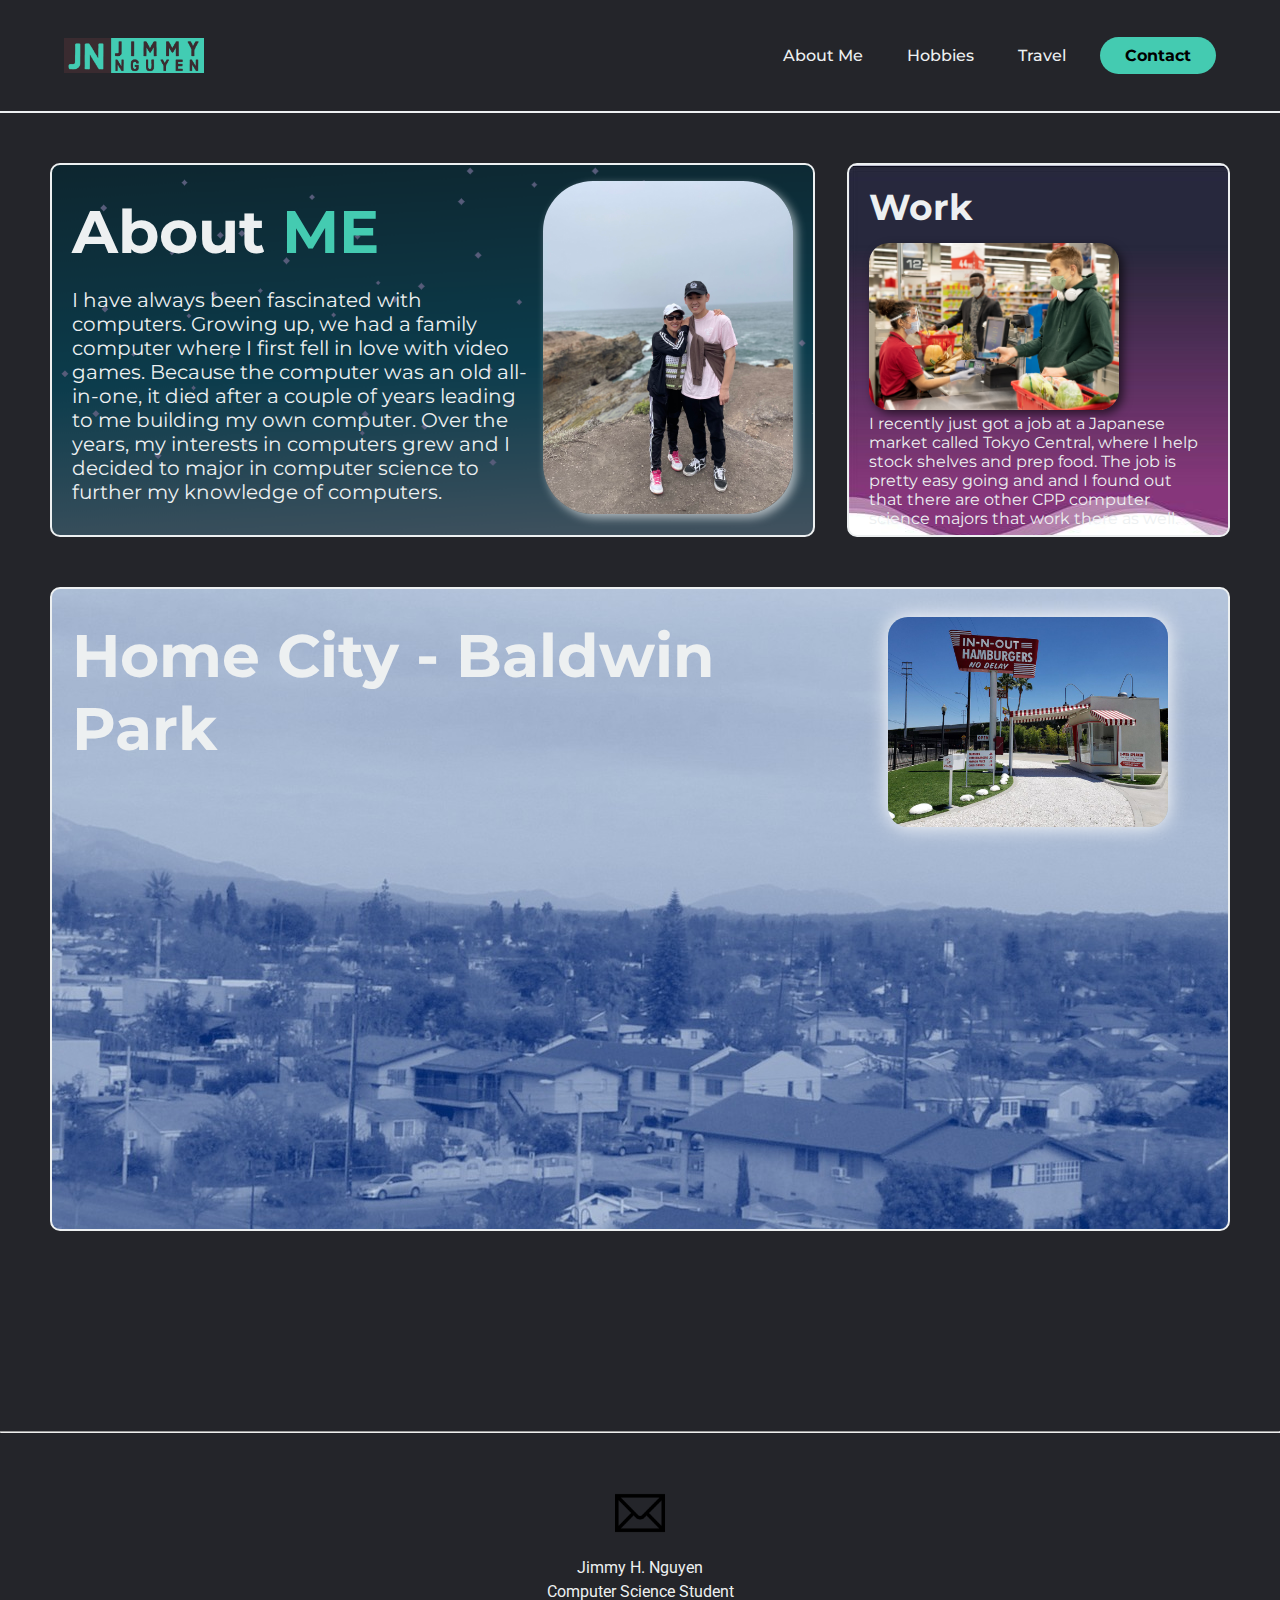
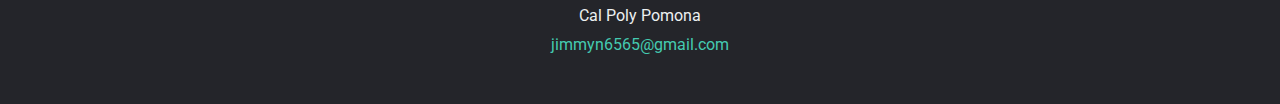
<file: index.html>
<!DOCTYPE html>
<html lang="en">
<head>
    <meta charset="UTF-8">
    <link rel="stylesheet" href="css/style.css">
    <!-- Requirement-1.A -->
    <title>Jimmy Nguyen</title>
</head>
<body>
    <!-- Requirement-1.B -->
    <header class="header">
        <img class="name-logo" src="images/name-logo.png" alt="Jimmy Nguyen">
        <!-- Requirement-1.D -->
        <nav>
            <!-- Requirement-1.K -->
            <ul class="navbar">
                <li class="nav-button"><a href="#about_me">About Me</a></li>
                <li class="nav-button"><a href="webpage/hobbies.html">Hobbies</a></li>
                <!-- Requirement-1.J -->
                <li class="nav-button"><a href="webpage/travel.html">Travel</a></li>
            </ul>
        </nav>
        <a href="#contact"><button>Contact</button></a>
    </header>

    <div class="about_me_grid">
            <div class="card about_me">
                <h2 class="about_me_title">About <span class="me">ME</span></h2>
                <img class="pfp" src="images/jimmy.jpg" alt="Jimmy Nguyen">
                <!-- Requirement-1.G -->
                <p class="about_me p">
                    I have always been fascinated with computers. Growing up, we had a family computer 
                    where I first fell in love with video games. Because the computer was an old all-in-one, it
                    died after a couple of years leading to me building my own computer. Over the years, my interests
                    in computers grew and I decided to major in computer science to further my knowledge of computers.
                </p>
            </div>
            <div class="card work">
                <h2 class="work-title">Work</h2>
                <div class="grid-row">
                    <div class="work pic">
                        <img id="work-pic" src="images/work.jpeg" alt="grocery store worker">
                    </div>
                    <div class="work p">
                        I recently just got a job at a Japanese market called Tokyo Central, where I help stock shelves and prep food.
                        The job is pretty easy going and and I found out that there are other CPP computer science majors that work there
                        as well.
                    </div>
                </div>
            </div>
    </div>

    <div class="city-box">
        <div class="city-title">
            <h3>Home City - Baldwin Park</h3>
        </div>
        <div class="city-img">
            <img id="inNout" src="images/in-n-out.jpeg" alt="In-N-Out">
        </div>
        <div class="city p">
            I grew up in Baldwin Park, which is about 15 minutes away from Pomona. Baldwin Park is a predominantly Hispanic community
            so growing up, I always felt a little out of place but it is a nice and fairly safe city. Because Baldwin Park is fairly small,
            there is not a lot of fun things to do but close by is West Covina, which has a decent sized mall and a pretty nice movie theater.
            While there is not much to talk about Baldwin Park, one thing we are proud of is that, BP is where the very first In-N-Out opened up.
        </div>
    </div>

    <div id="contact">
        <hr>
        <div class="icon">
            <img id="email-icon" src="images/email-icon.png" alt="email icon">
        </div>
        <!-- Requirement-1.C -->
        <footer>
            <p class="bottom">Jimmy H. Nguyen</p>
            <p>Computer Science Student</p>
            <p>Cal Poly Pomona</p>

            <p id="email"><a class="email-link" href="mailto:jimmyn6562@gmail.com">jimmyn6565@gmail.com</a></p>
        </footer>
    </div>

</body>
</html>
</file>
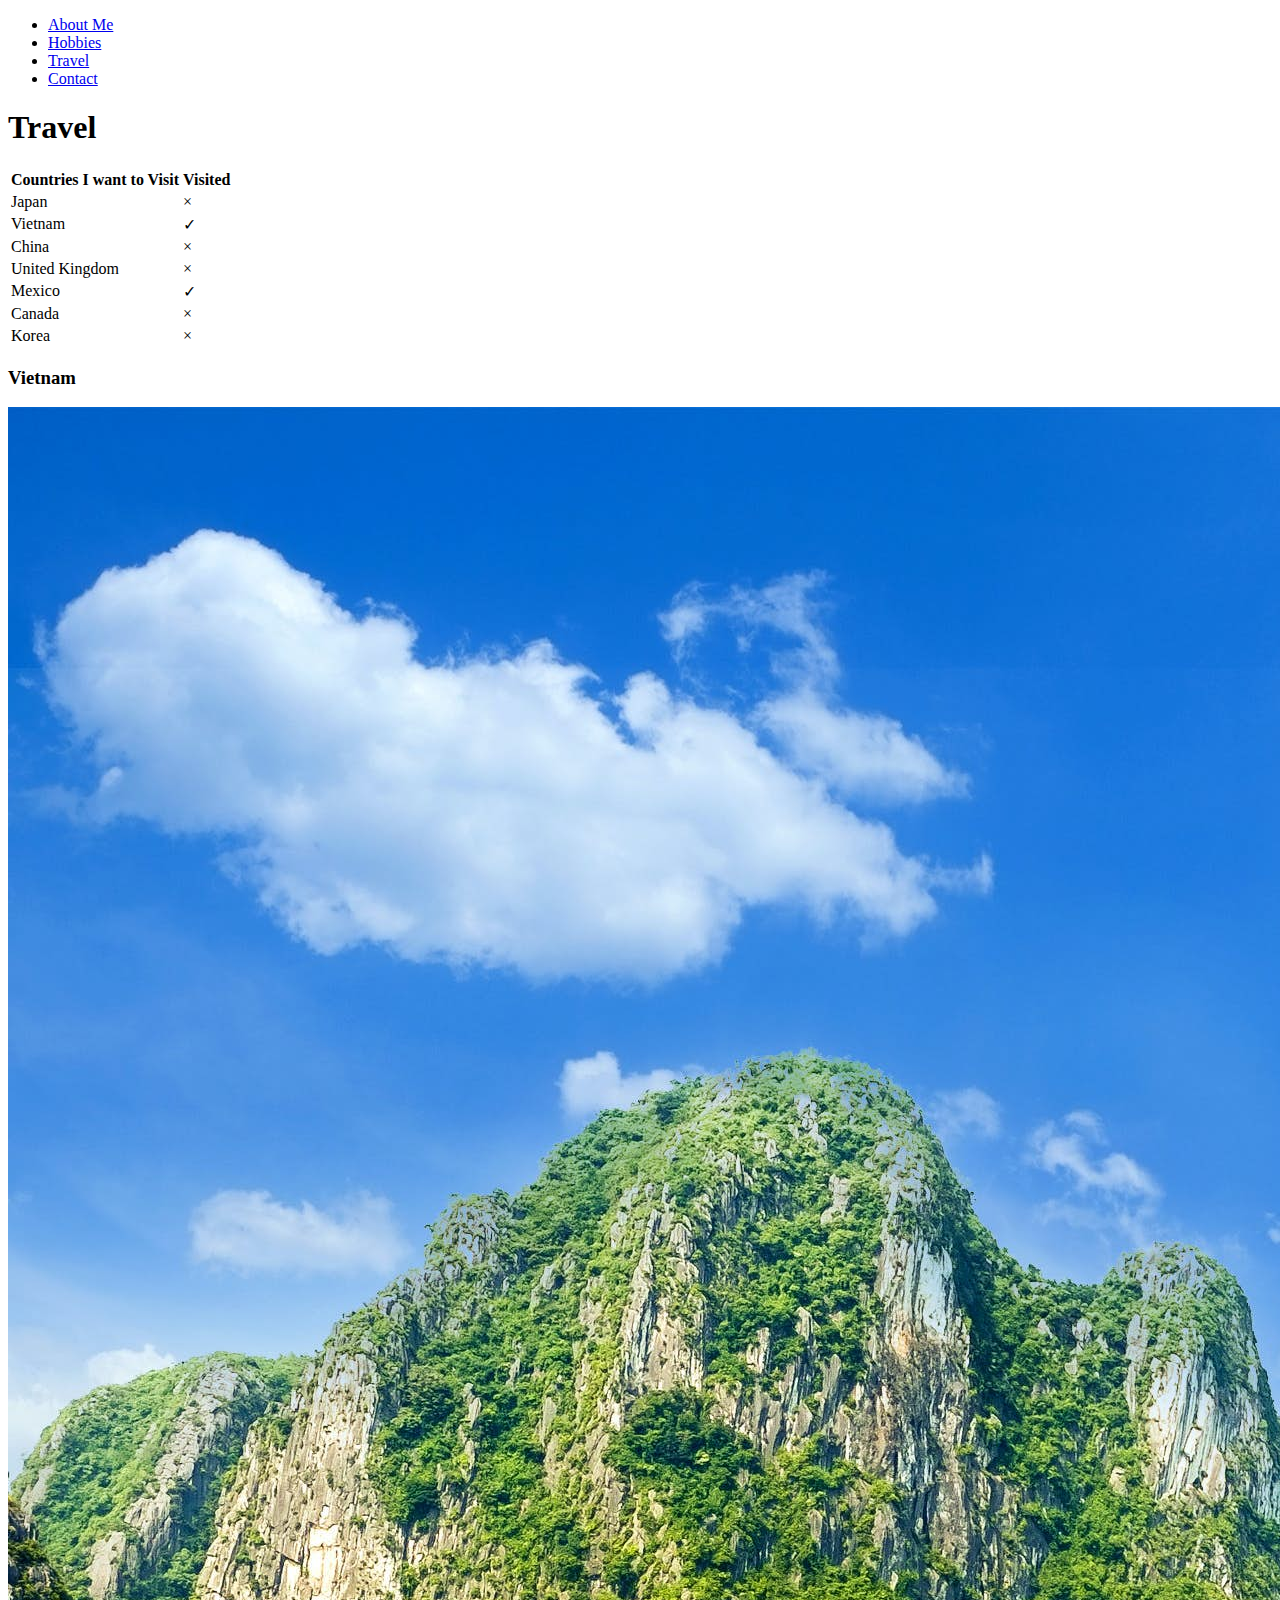
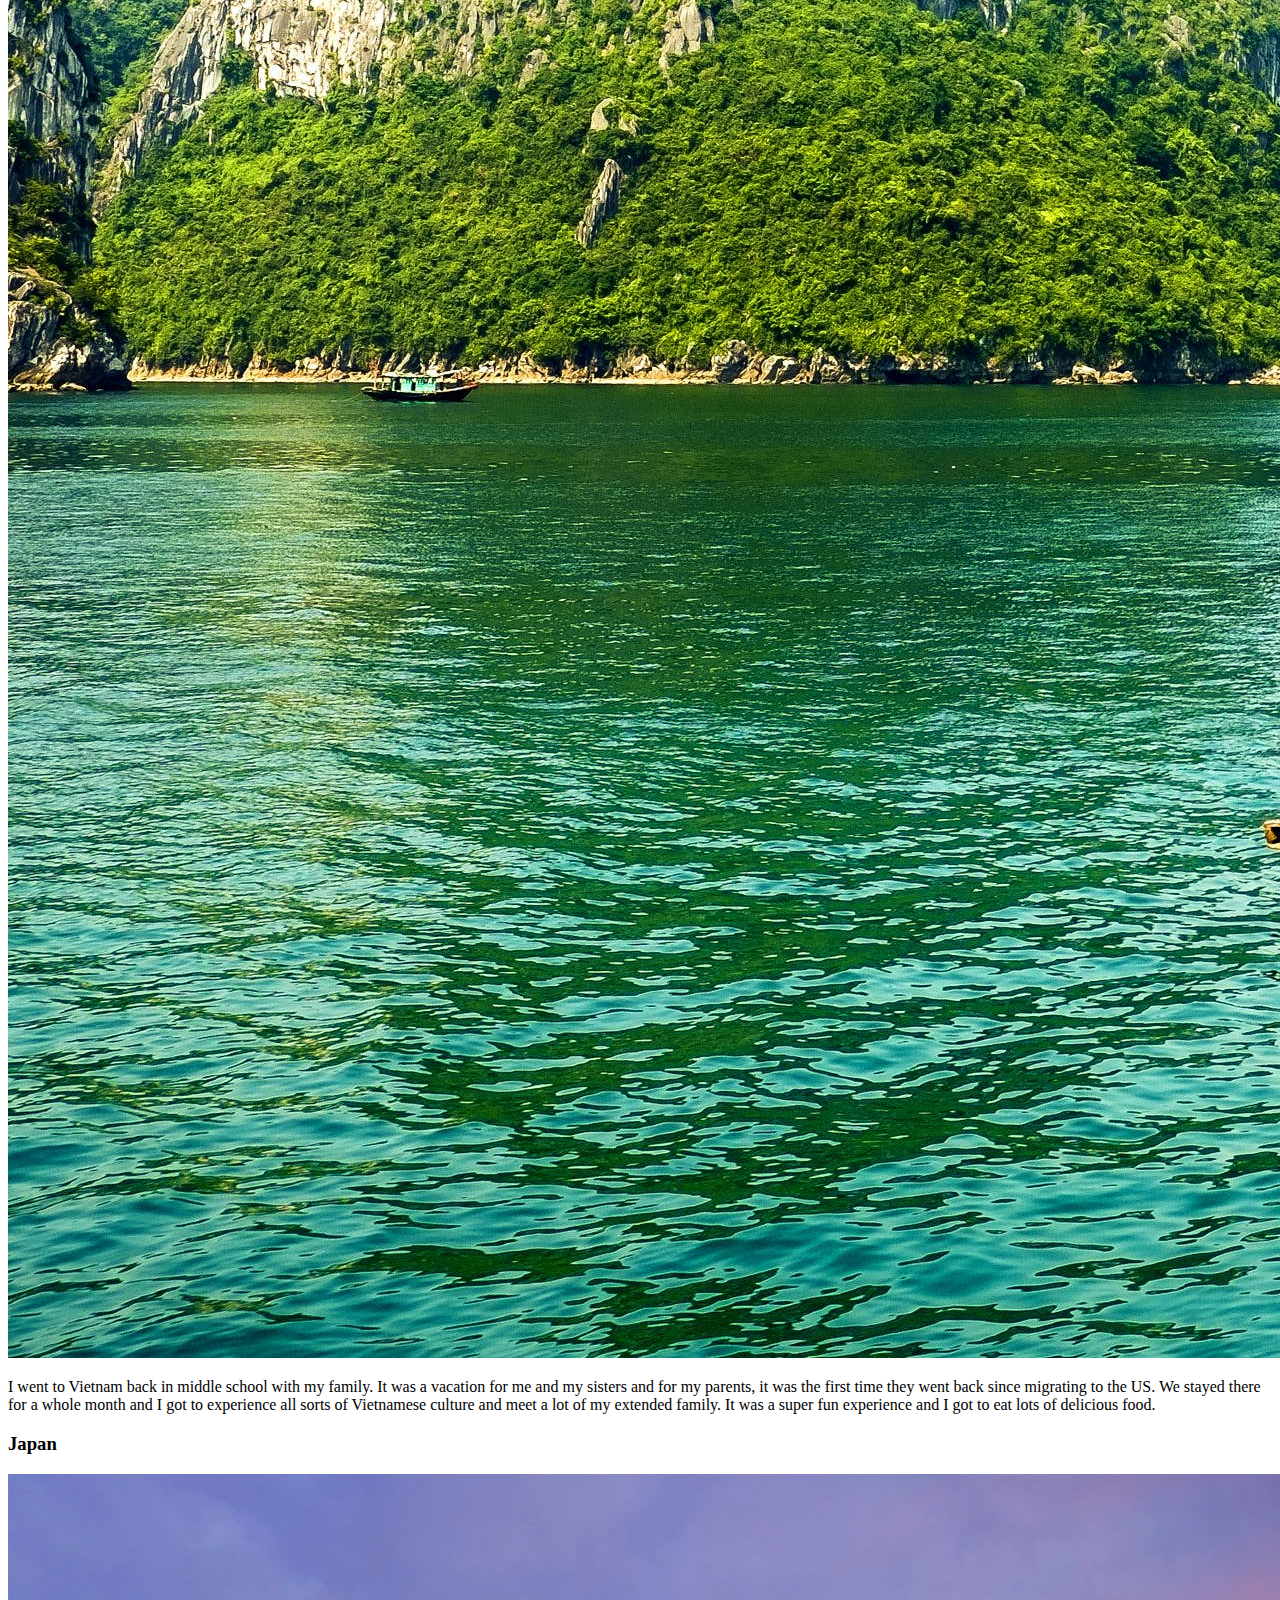
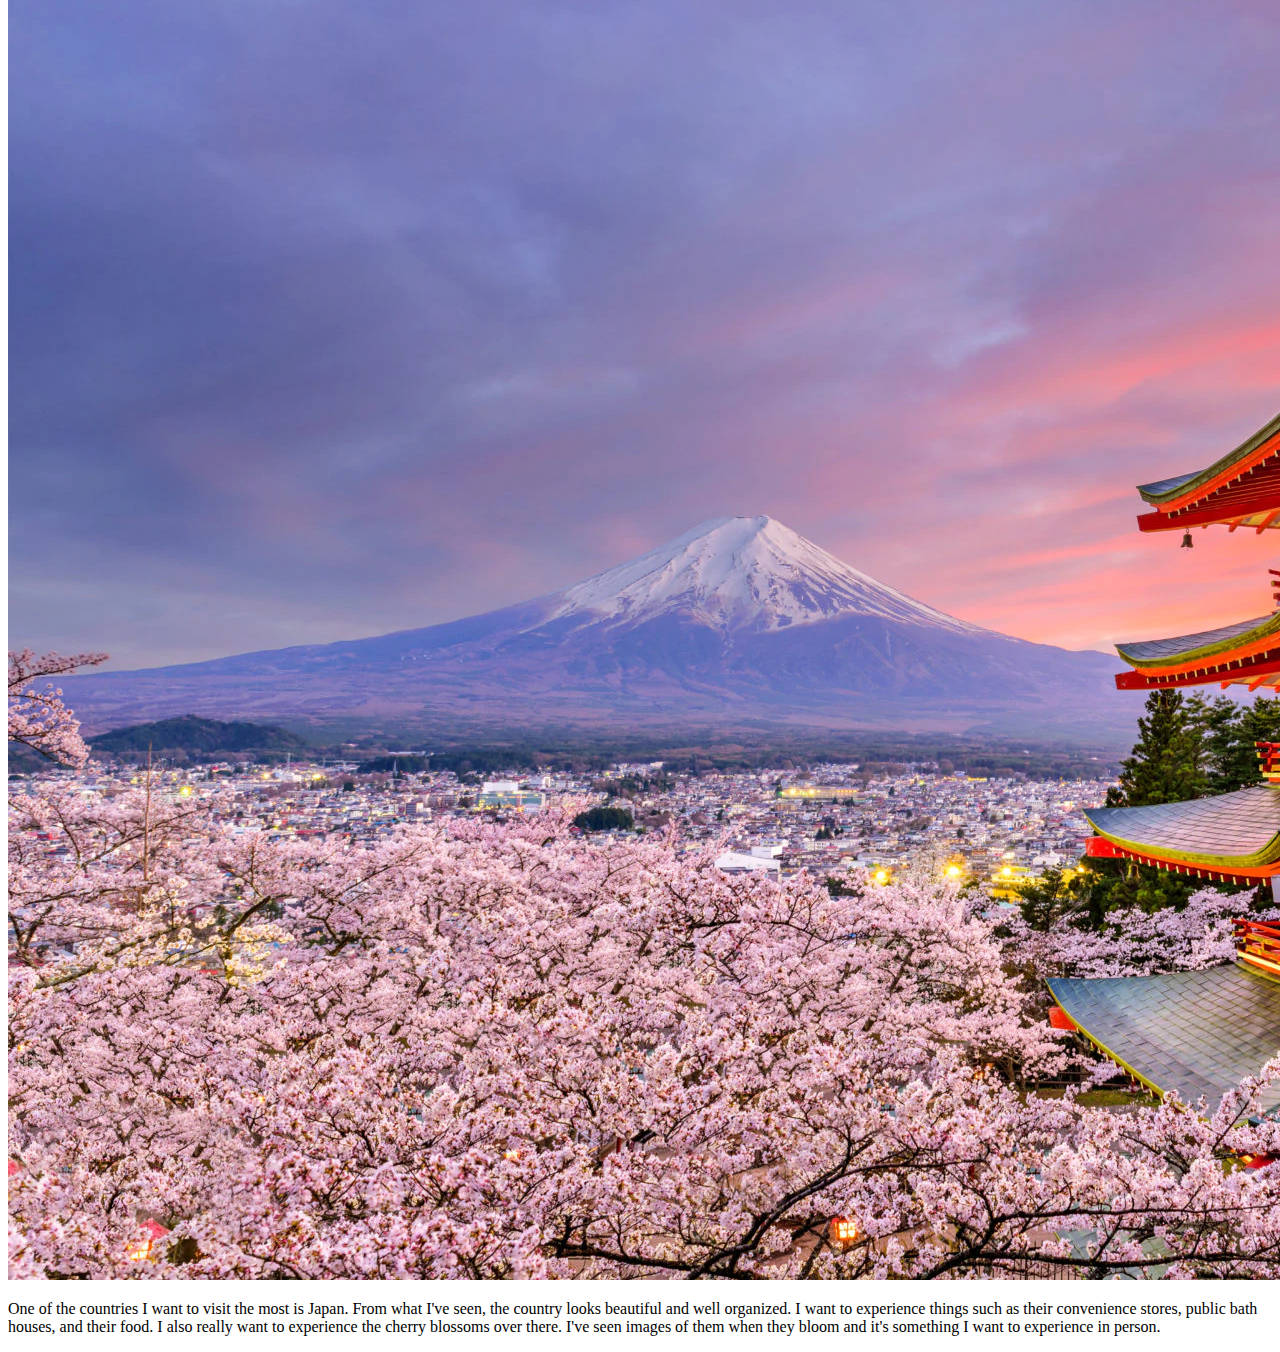
<file: travel.html>
<!DOCTYPE html>
<html lang="en">
<head>
    <meta charset="UTF-8">
    <title>Travel</title>
</head>
<body>
    <header>
        <nav>
            <ul>
                <li><a href="index.html">About Me</a></li>
                <li><a href="index.html">Hobbies</a></li>
                <li><a href="travel.html">Travel</a></li>
                <li><a href="index.html">Contact</a></li>
            </ul>
        </nav>
    </header>

    <h1>Travel</h1>

    <!-- Requirement-1.O -->
    <table>
        <tbody>
            <tr>
                <th>Countries I want to Visit</th>
                <th>Visited</th>
            </tr>
            <tr>
                <td>Japan</td>
                <td>&times;</td>
            </tr>
            <tr>
                <td>Vietnam</td>
                <td>&#x2713;</td>
            </tr>
            <tr>
                <td>China</td>
                <td>&times;</td>
            </tr>
            <tr>
                <td>United Kingdom</td>
                <td>&times;</td>
            </tr>
            <tr>
                <td>Mexico</td>
                <td>&#x2713;</td>
            </tr>
            <tr>
                <td>Canada</td>
                <td>&times;</td>
            </tr>
            <tr>
                <td>Korea</td>
                <td>&times;</td>
            </tr>
        </tbody>
    </table>

    <h3>Vietnam</h3>
    <img src="images/vietnam.jpeg" alt="Vietnam">
    <p>I went to Vietnam back in middle school with my family. It was a vacation for
        me and my sisters and for my parents, it was the first time they went back since
        migrating to the US. We stayed there for a whole month and I got to experience all sorts
        of Vietnamese culture and meet a lot of my extended family. It was a super fun experience
        and I got to eat lots of delicious food.
    </p>

    <h3>Japan</h3>
    <img src="images/japan.webp" alt="Japan">
    <p>One of the countries I want to visit the most is Japan. From what I've seen, the country
        looks beautiful and well organized. I want to experience things such as their convenience stores,
        public bath houses, and their food. I also really want to experience the cherry blossoms over there.
        I've seen images of them when they bloom and it's something I want to experience in person.
    </p>
</body>
</html>
</file>
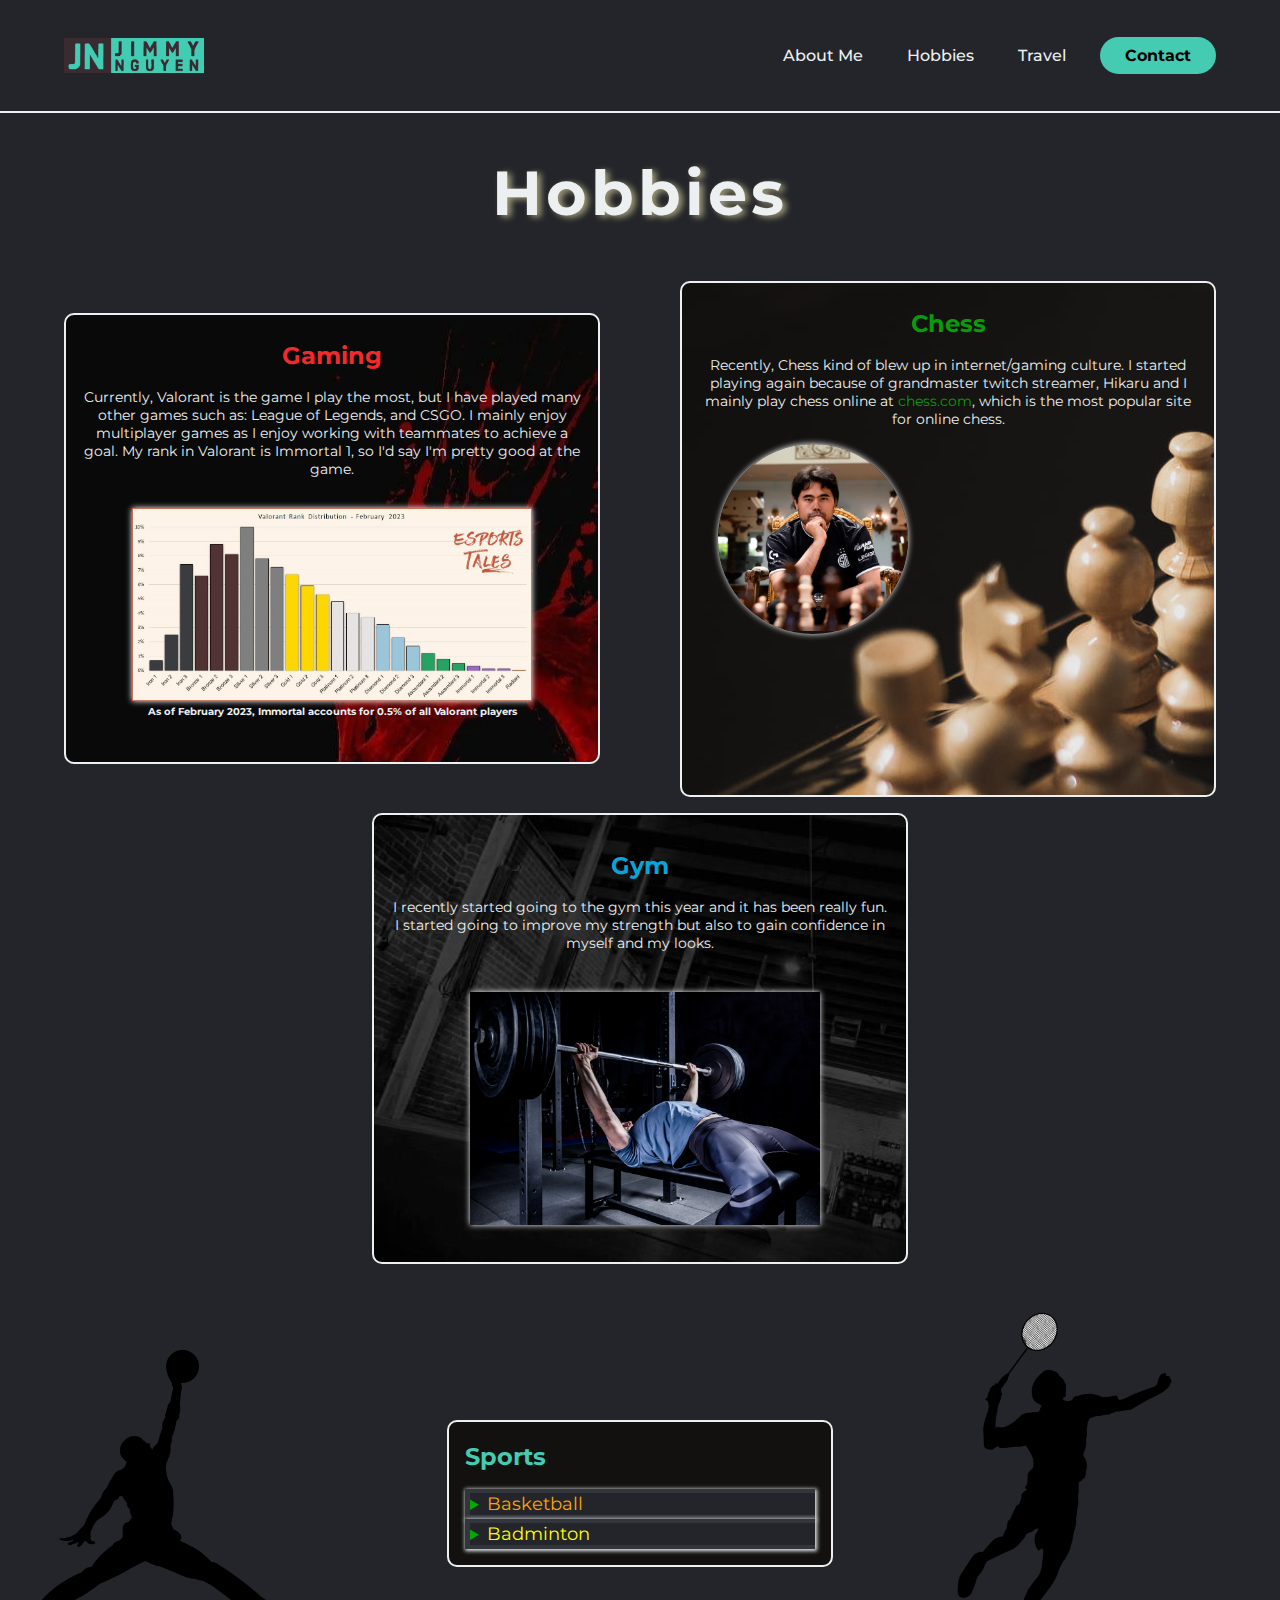
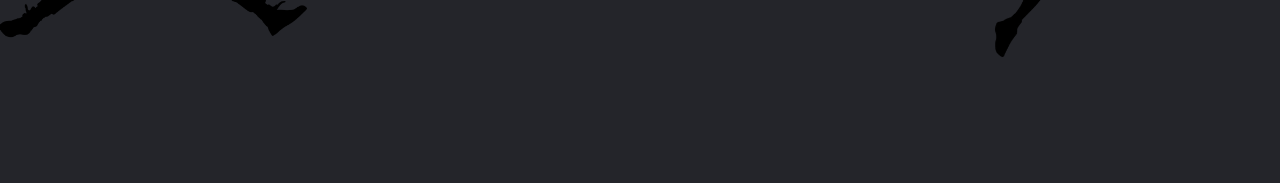
<file: webpage/hobbies.html>
<!DOCTYPE html>
<html lang="en">
<head>
    <meta charset="UTF-8">
    <link rel="stylesheet" href="../css/style.css">
    <title>Hobbies</title>
</head>
<body>
    
    <header class="header">
        <img class="name-logo" src="../images/name-logo.png" alt="Jimmy Nguyen">
        <nav>
            <ul class="navbar">
                <li class="nav-button"><a href="../index.html">About Me</a></li>
                <li class="nav-button"><a href="#">Hobbies</a></li>
                <li class="nav-button"><a href="travel.html">Travel</a></li>
            </ul>
        </nav>
        <a href="../index.html#contact"><button>Contact</button></a>
    </header>

    <h1 class="hobby-title">Hobbies</h1>

    <div class="flex-container">
        <div class="item gaming">
            <h3 class="mini-title gaming">Gaming</h3>
            <p class="hobby-desc game">
                Currently, Valorant is the game I play the most, but I have played many other games such as: 
                League of Legends, and CSGO. I mainly enjoy multiplayer games as I enjoy working with teammates to
                achieve a goal. My rank in Valorant is Immortal 1, so I'd say I'm pretty good at the game.
            </p>
            <!-- Requirement-1.L -->
            <figure>
                <!-- Requirement-1.N -->
                <img class="val_graph" src="../images/val_rank_distribution.jpg" alt="Valorant Rank Distribution">
                <!-- Requirement-1.M -->
                <figcaption>As of February 2023, Immortal accounts for 0.5% of all Valorant players</figcaption>
            </figure>
        </div>        
        <div class="item chess">
            <h3 class="mini-title chess">Chess</h3>
            <div class="chess-container">
                <p class="hobby-desc chess-desc">
                    Recently, Chess kind of blew up in internet/gaming culture.
                    I started playing again because of grandmaster twitch streamer, Hikaru and I mainly play chess online at
                    <!-- Requirement-1.I -->
                    <a class="chess-link" href="https://www.chess.com/" target="_blank">chess.com</a>, which is the most popular site for online chess.
                </p>
                <div class="hikaru">
                    <img src="../images/hikaur.webp" alt="Hikaru">
                </div>
            </div>
        </div>
        <div class="item gym">
            <h3 class="mini-title gym">Gym</h3>
            <!-- <img src="../images/gym.jpeg" alt="Stock gym photo"> -->
            <p class="hobby-desc gym">
                I recently started going to the gym this year and it has been really fun. I started going 
                to improve my strength but also to gain confidence in myself and my looks.
            </p>
            <div class="gym-pic">
                <img class="bench" src="../images/gym.webp" alt="guy benching">
            </div>
        </div>
    </div>

    <div class="row">
        <div class="column basketball">
            <img id="bball-image" src="../images/jordan-logo.png" alt="jordan logo silhouette">
        </div>
        <div class="column sports">
            <h3 class="mini-title sport">Sports</h3>
            <!-- Requirement-1.P -->
            <details>
                <!-- Requirement-1.Q -->
                <summary><span class="basketball-title">Basketball</span></summary>
                    <div class="summary-box">
                        Ever since I was little, I've enjoyed playing basketball. Although I never played it
                        competitively, I still enjoy watching and playing for fun with my friends.
                    </div>
            </details>
            <details>
                <summary><span class="badminton-title">Badminton</span></summary>
                    <div class="summary-box">
                        I started playing badminton in highschool for my highschool team because my older
                        sister was on the team. My first year on the team, we ended up winning League Champs and
                        ever since then I've been playing. When covid hit in my 3rd year of highschool, I couldn't
                        play for two years. Now, I just play for fun whenever I have free time with my friends.
                    </div>
            </details>
        </div>
        <div class="column badminton">
            <img id="badminton-image" src="../images/badminton.png" alt="badminton silhouette">
        </div>
    </div>

</body>
</html>
</file>
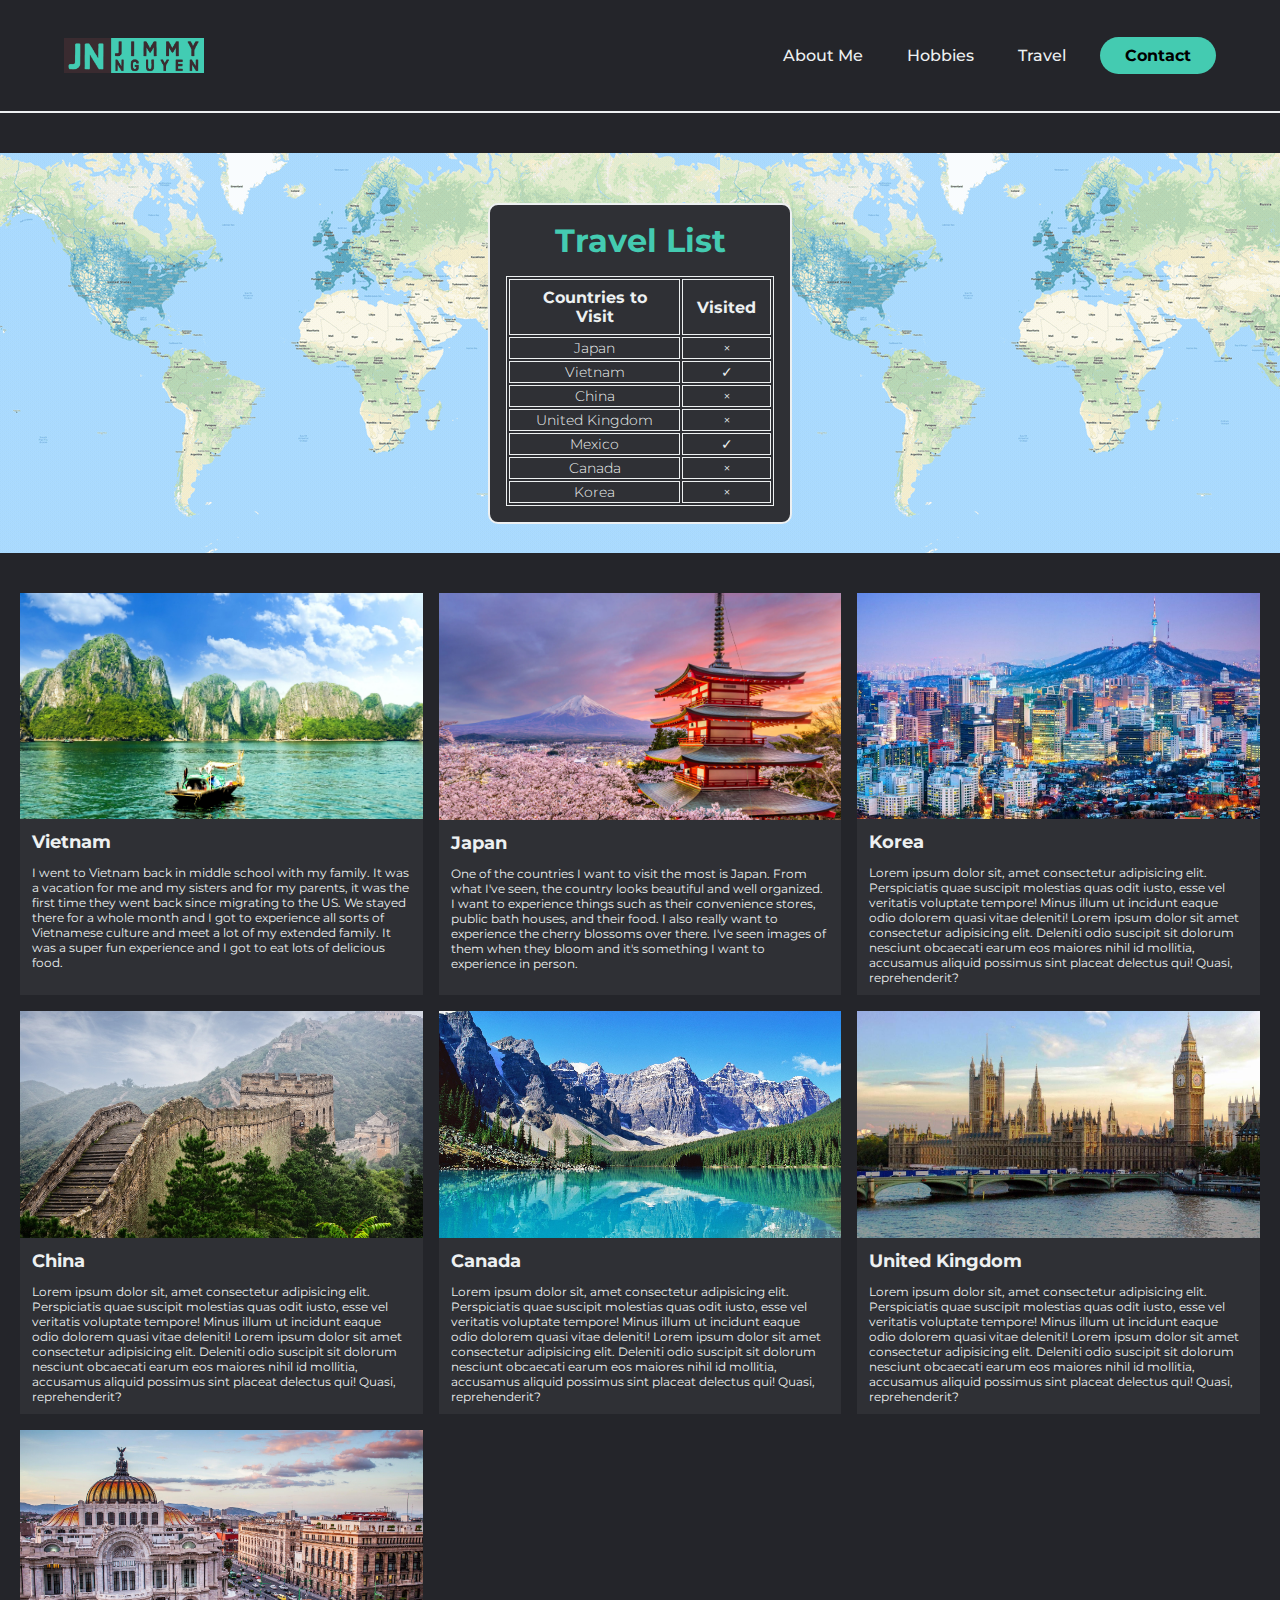
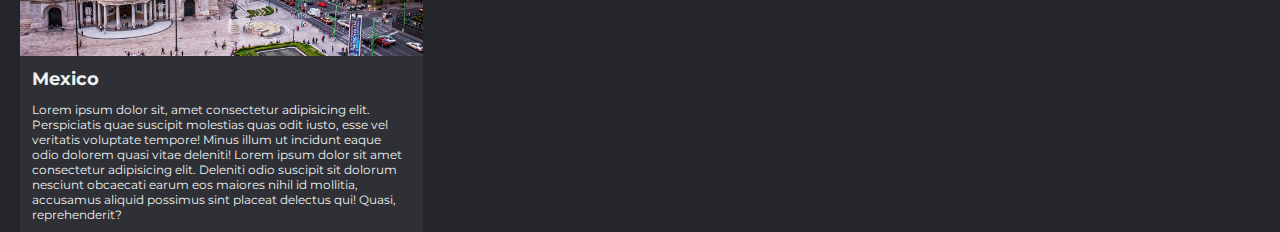
<file: webpage/travel.html>
<!DOCTYPE html>
<html lang="en">
<head>
    <meta charset="UTF-8">
    <link rel="stylesheet" href="../css/style.css">
    <title>Travel</title>
</head>
<body>

    <header class="header">
        <img class="name-logo" src="../images/name-logo.png" alt="Jimmy Nguyen">
        <nav>
            <ul class="navbar">
                <li class="nav-button"><a href="../index.html">About Me</a></li>
                <li class="nav-button"><a href="hobbies.html">Hobbies</a></li>
                <li class="nav-button"><a href="#">Travel</a></li>
            </ul>
        </nav>
        <a href="../index.html#contact"><button>Contact</button></a>
    </header>

        <div class="background">
            <div class="travel_card">
                <h1 class="table-header">Travel List</h1>
                <div class="table-container">
                    <!-- Requirement-1.O -->
                    <table>
                        <tbody>
                            <tr>
                                <th>Countries to Visit</th>
                                <th>Visited</th>
                            </tr>
                            <tr>
                                <td>Japan</td>
                                <td>&times;</td>
                            </tr>
                            <tr>
                                <td>Vietnam</td>
                                <td>&#x2713;</td>
                            </tr>
                            <tr>
                                <td>China</td>
                                <td>&times;</td>
                            </tr>
                            <tr>
                                <td>United Kingdom</td>
                                <td>&times;</td>
                            </tr>
                            <tr>
                                <td>Mexico</td>
                                <td>&#x2713;</td>
                            </tr>
                            <tr>
                                <td>Canada</td>
                                <td>&times;</td>
                            </tr>
                            <tr>
                                <td>Korea</td>
                                <td>&times;</td>
                            </tr>
                        </tbody>
                    </table>
                </div>
            </div>
        </div>

    <div class="grid">
        <div class="small_card">
            <div class="card_header">
                <img src="../images/vietnam.jpeg" alt="Vietnam">
            </div>
            <h3>Vietnam</h3>
            <div class="card-body">
                I went to Vietnam back in middle school with my family. It was a vacation for
                me and my sisters and for my parents, it was the first time they went back since
                migrating to the US. We stayed there for a whole month and I got to experience all sorts
                of Vietnamese culture and meet a lot of my extended family. It was a super fun experience
                and I got to eat lots of delicious food.
            </div>
        </div>
        <div class="small_card">
            <div class="card_header">
                <img src="../images/japan.webp" alt="Japan">
            </div>
            <h3>Japan</h3>
            <div class="card-body">
                One of the countries I want to visit the most is Japan. From what I've seen, the country
                looks beautiful and well organized. I want to experience things such as their convenience stores,
                public bath houses, and their food. I also really want to experience the cherry blossoms over there.
                I've seen images of them when they bloom and it's something I want to experience in person.
            </div>
        </div>
        <div class="small_card">
            <div class="card_header">
                <img src="../images/korea.jpeg" alt="Korea">
            </div>
            <h3>Korea</h3>
            <div class="card-body">
                Lorem ipsum dolor sit, amet consectetur adipisicing elit. Perspiciatis quae suscipit molestias quas odit iusto, esse vel veritatis voluptate tempore! Minus illum ut incidunt eaque odio dolorem quasi vitae deleniti!
                Lorem ipsum dolor sit amet consectetur adipisicing elit. Deleniti odio suscipit sit dolorum nesciunt obcaecati earum eos maiores nihil id mollitia, accusamus aliquid possimus sint placeat delectus qui! Quasi, reprehenderit?
            </div>
        </div>
        <div class="small_card">
            <div class="card_header">
                <img src="../images/china.jpeg" alt="China">
            </div>
            <h3>China</h3>
            <div class="card-body">
                Lorem ipsum dolor sit, amet consectetur adipisicing elit. Perspiciatis quae suscipit molestias quas odit iusto, esse vel veritatis voluptate tempore! Minus illum ut incidunt eaque odio dolorem quasi vitae deleniti!
                Lorem ipsum dolor sit amet consectetur adipisicing elit. Deleniti odio suscipit sit dolorum nesciunt obcaecati earum eos maiores nihil id mollitia, accusamus aliquid possimus sint placeat delectus qui! Quasi, reprehenderit?
            </div>
        </div>
        <div class="small_card">
            <div class="card_header">
                <img src="../images/canada.jpeg" alt="Canada">
            </div>
            <h3>Canada</h3>
            <div class="card-body">
                Lorem ipsum dolor sit, amet consectetur adipisicing elit. Perspiciatis quae suscipit molestias quas odit iusto, esse vel veritatis voluptate tempore! Minus illum ut incidunt eaque odio dolorem quasi vitae deleniti!
                Lorem ipsum dolor sit amet consectetur adipisicing elit. Deleniti odio suscipit sit dolorum nesciunt obcaecati earum eos maiores nihil id mollitia, accusamus aliquid possimus sint placeat delectus qui! Quasi, reprehenderit?
            </div>
        </div>
        <div class="small_card">
            <div class="card_header">
                <img src="../images/uk.jpeg" alt="United Kingdom">
            </div>
            <h3>United Kingdom</h3>
            <div class="card-body">
                Lorem ipsum dolor sit, amet consectetur adipisicing elit. Perspiciatis quae suscipit molestias quas odit iusto, esse vel veritatis voluptate tempore! Minus illum ut incidunt eaque odio dolorem quasi vitae deleniti!
                Lorem ipsum dolor sit amet consectetur adipisicing elit. Deleniti odio suscipit sit dolorum nesciunt obcaecati earum eos maiores nihil id mollitia, accusamus aliquid possimus sint placeat delectus qui! Quasi, reprehenderit?
            </div>
        </div>
        <div class="small_card">
            <div class="card_header">
                <img src="../images/mexico.webp" alt="Mexico">
            </div>
            <h3>Mexico</h3>
            <div class="card-body">
                Lorem ipsum dolor sit, amet consectetur adipisicing elit. Perspiciatis quae suscipit molestias quas odit iusto, esse vel veritatis voluptate tempore! Minus illum ut incidunt eaque odio dolorem quasi vitae deleniti!
                Lorem ipsum dolor sit amet consectetur adipisicing elit. Deleniti odio suscipit sit dolorum nesciunt obcaecati earum eos maiores nihil id mollitia, accusamus aliquid possimus sint placeat delectus qui! Quasi, reprehenderit?
            </div>
        </div>
    </div>



</body>
</html>
</file>
<file: css/style.css>
@import url('https://fonts.googleapis.com/css2?family=Montserrat:wght@500&family=Roboto:wght@400;500;700&display=swap');
@import url('https://fonts.googleapis.com/css2?family=Roboto:wght@100;300;400;700&display=swap');

body {      /* Requirement-2.A */
    margin: 0;      /* Requirement-2.6 */
    font-family: "Montserrat", Helvetica, sans-serif;   /* Requirement-2.1 */
    position: relative;         /* Requirement-2.15 */
    height: 100%;
    width: 100%;
    background-color: rgb(36, 37, 42);      /* Requirement-2.4 */
    color: #edf0f1;     /* Requirement-2.3 */
}

li a {      /* Requirement-2.B */
    font-family: "Montserrat", sans-serif;
    font-weight: 500;
    font-size: 16px;
    color: #edf0f1;
    text-decoration: none;
    list-style: none;       /* Requirement-2.8 */
}

.header {   /* Requirement-2.C */
    display: flex;
    justify-content: flex-end;
    align-items: center;
    padding: 30px 5%;
    border-bottom: 2px solid #edf0f1;       /* Requirement-2.5 */
    transition: all 0.2s ease-in-out;
    margin-bottom: 40px;
}

.name-logo {
    cursor: pointer;
    margin-right: auto;
    width: 140px;       /* Requirement-2.7 */
}

.navbar li {        /* Requirement-2.F */
    display: inline-block;
    padding: 0px 20px;      /* Requirement-2.9 */
}

.navbar li a {
    transition: all 0.3s ease 0s;
}

.navbar li a:hover {        /* Requirement-2.E */
    color:  rgb(68, 203, 177);
}

button {
    padding: 9px 25px;
    background-color: rgba(68, 203, 177, 1);
    border: none;
    border-radius: 50px;
    cursor: pointer;
    transition: all 0.3s ease 0s;
    margin-left: 14px;
    font-family: "Montserrat", sans-serif;
    font-size: 16px;
    font-weight: bolder;
}

button:hover {
    background-color:  rgba(68, 203, 177, 0.7);
    color: #edf0f1;
}

.block {
    background-color: rgb(50, 51, 55);
    border: 2px solid #edf0f1;
    border-radius: 20px;
    margin: 20px 40px;
    padding: 10px 14px;
}

.title, .mini-title {
    color: #edf0f1;
}

.travel_card {
    color: #edf0f1;
    background-color: rgb(47, 48, 53);
    border: 2px solid #edf0f1;
    border-radius: 10px;
    width: 300px;
    margin-top: 20px;
    margin-bottom: 20px;
    text-align: center;
    margin-top: 50px;
}

.background {
    background-image: url("../images/world_map.gif");
    background-size: auto;
    object-position: center;
    object-fit: cover;
    min-height: 400px;
    margin-bottom: 40px;
    overflow: hidden;
    background-repeat: repeat-x;
}

table, th, td{
    border: 1px solid;
    font-weight: 300;
}

table, .travel_card {
    margin-left: auto;
    margin-right: auto;
}

table {
    margin-bottom: 16px;
}

th {
    padding: 8px 14px;
    font-weight: bold;
    font-size: 16px;
}

td {
    font-size: 14px;
}

.table-container {
    padding: 0px 16px;
}

.table-header {
    margin-top: 16px;
    margin-bottom: 16px;
    color: rgb(68, 203, 177);
}

.small_card {
    color: #edf0f1;
    background-color: rgb(47, 48, 53);
    font-size: 12px;
}

.grid {
    display: grid;
    grid-template-columns: repeat(3, 1fr);
    gap: 1rem;
    margin-left: 20px;
    margin-right: 20px;
}

.card_header > img {
    display: block;
    width: 100%;            /* Requirement-2.10 */
    aspect-ratio: 16/9;
    object-fit: cover;
    max-height: 250px;
    object-position: center;
    overflow: hidden;
    transition: 200ms transform ease-in-out;
}

.small_card > h3 {
    font-weight: bold;
    font-size: 18px;
    padding-left: 12px;
    margin-top: 12px;
    margin-bottom: 12px;
}

.card-body {
    font-size: 12px;
    padding-left: 12px;
    padding-right: 12px;
    padding-bottom: 10px;
}

.small_card:hover > .card_header > img {
    transform: scale(1.01);
}

.me {
    color: rgb(68, 203, 177);
}

.about_me_grid {
    display: grid;
    grid-template-columns: 2fr 1fr;
    gap: 2rem;
    margin: 50px 50px;
}

.about_me_grid > .card {
    border: 2px solid #edf0f1;
    background: rgb(47, 48, 53);
    border-radius: 10px;
    padding: 10px 20px;
}

.card.about_me {
    align-items: flex-start;
    background-image: url("../images/about-me-background.png");
    background-size: auto;
    object-fit: cover;
    object-position: center;
    height: 350px;
    overflow: auto;
    visibility: visible;        /* Requirement-2.16 */
}

.card.work {
    overflow: auto;
    background-image: url("../images/work-background.jpeg");
    max-height: 350px;
}

.card.work > p {
    font-size: 13px;
    clear: right;       /* Requirement-2.13 */
}

.about_me_title {
    display: inline-block;
    font-size: 60px;
    margin-top: 20px;
    margin-bottom: 0px;
}

.about_me.p {
    font-size: 20px;
}

.pfp {
    float: right;           /* Requirement-2.11 */
    border-radius: 50px;
    margin-top: 6px;
    box-shadow: 4px 4px 10px rgba(255, 255, 255, 0.6);
    margin-left: 10px;
}

.mini-title {
    margin: 12px 0px;
}

.work-title {
    font-size: 36px;
    margin-top: 10px;
    margin-bottom: 14px;
}

.grid-row {
    display: grid;
    align-items: center;
    grid-template-columns: repeat(auto-fit, minmax(260px, 1fr));
}

#work-pic {
    border-radius: 20px;
    box-shadow: 4px 4px 10px rgba(0, 0, 0, 0.6);
    min-width: 100px;
}

.item {
    background-color: rgb(47, 48, 53);
    padding: 1em;
    font-weight: 700;
    color: #edf0f1;
    text-align: center;
    border: 2px solid #edf0f1;
    border-radius: 10px;
    min-width: 300px;
    max-width: 500px;
    min-height: 415px;
}

.hobby-title {
    color: #edf0f1;
    text-align: center;
    font-size: 62px;
    text-shadow: rgb(158, 153, 120) 4px 2px 6px;
    letter-spacing: 4px;    /* Requirement-2.2 */
    margin-bottom: 50px;
}

.mini-title {
    font-size: 24px;
    margin-bottom: 18px;
    margin-top: 4px;
}

.hobby-desc {
    font-size: 14px;
    font-weight: 400;
}

.hobby-desc.chess-desc {
    margin-top: 0;
}

.val_graph {
    width: 400px;
    box-shadow: 0px 0px 6px white;
}

.item.gaming {
    background-image: url("../images/game-background.webp");
    background-repeat: no-repeat;
    background-position: center;
    aspect-ratio: 16/9;
    width: 100%;
    background-position: center;
}

.hobby-desc.game {
    margin-bottom: 30px;
}

.mini-title.gaming {
    color: rgb(243, 42, 42);
    margin-top: 10px;
}

figcaption {
    font-size: 10px;
}

.item.chess {
    background-image: url("../images/chess_background.jpg");
    min-height: 480px;
}

.mini-title.chess {
    color: rgb(10, 155, 10);
    margin-top:10px;
}

.hikaru {
    width: 190px;
    height: 190px;
    overflow: hidden;
    border-radius: 50%;
    margin-left: 20px;
    margin-top: 2px;
    box-shadow: 0px 0px 6px white;
}

.hikaru img {
    margin-left: -32px;
}

.chess-container {
    display: flex;          /* Requirement-2.12 */
    flex-direction: column;
    margin-top: 0;
}

.chess-link {
    color: rgb(10, 155, 10);
    text-decoration: none;
}

.item.gym {
    background-image: url("../images/gym-background.jpg");
    background-position: -50px -40px;
    background-repeat: no-repeat;
    z-index: 10;        /* Requirement-2.17 */
}

.mini-title.gym {
    color: rgb(8, 165, 217);
    margin-top: 20px;
}

.hobby-desc.gym {
    margin-bottom: 40px;
}

.gym-pic {
    box-shadow: 0px 0px 6px white;
    overflow: hidden;           /* Requirement-2.14 */
    width: 350px;
    margin-left: 80px;
    border-left: none;
}

.bench {
    width: 350px;
    display: block;
}

.flex-container {
    display: flex;
    justify-content: space-evenly;
    align-items: center;
    gap: 1em;
    flex-wrap: wrap;
    align-content: flex-start;
    margin-bottom: 40px;
}

.row {
    display: flex;
    justify-content: space-evenly;
    gap: 1rem;
    align-items: center;
    margin-bottom: 100px;
}

.column {
    display: inline-block;
    max-width: 33.33%;
}

.column.sports {
    background-color: #12110f;
    font-weight: 400;
    border: 2px solid #edf0f1;
    border-radius: 10px;
    padding: 1em;
    max-width: 500px;
    min-width: 350px;
    min-height: 100px;
}

.column.basketball {
    overflow: hidden;
    margin-left: -125px;
}

summary {
    cursor: pointer;
}

.mini-title.sport {
    color: rgb(68, 203, 177);
}

#bball-image {      /* Requirement-2.D */
    display: block;
    width: 350px;
}

#badminton-image {
    display: block;
    width: 225px;
    margin-top: -10px;
}

img {
    width: 250px;
}

.city-box {
    border: 2px solid #edf0f1;
    border-radius: 10px;
    margin: 10px 50px;
    background-image: url("../images/bp-background.jpg");
    background-position: center;
    background-repeat: no-repeat;
    padding: 20px 20px;
    min-height: 600px;
    overflow: hidden;
    display: grid;
    grid-template-columns: 2fr 1fr 1fr;
    margin-bottom: 200px;
    overflow-x: auto;
}

.city-title {
    width: 800px;
}

.city-title h3{
    font-size: 60px;
    margin-bottom: 20px;
    margin-top: 10px;
    display: inline-block;
    width: 800px;
}

#inNout {
    width: 70%;
    margin-left: 1em;
    margin-top: 0.5em;
    box-shadow: 0px 0px 20px white;
    border-radius: 20px;
}

.city-img {
    min-width: 400px;
}

.city.p {
    display: inline-block;
    width: 400px;
    padding-top: 20px;
}

footer {
    font-family: "Roboto",sans-serif;
    text-align: center;
}

footer p {
    margin-bottom: 0;
    margin-top: 5px;
}

footer:last-child {
    margin-bottom: 50px;
}

.email-link {
    text-decoration: none;
    color: rgb(68, 203, 177);
    cursor: pointer;
}

#email {
    margin-top: 10px;
}

.icon {
    width: 80px;
    height: 80px;
    margin-left: auto;
    margin-right: auto;
    margin-top: 40px;
    margin-bottom: 0;
    overflow: hidden;
}

#email-icon {
    display: block;
    width: 80px;
}

.basketball-title {
    color: orange;
    font-size: 18px;
}

.badminton-title {
    color: rgb(255, 255, 0);
    font-size: 18px;
}

details summary {       /* Requirement-2.H */
    background: rgb(36, 37, 42);
    color: rgb(2, 169, 2);
}

details {           /* Requirement-2.G */
    background-color: rgb(51, 53, 60);
    box-shadow: 1px 1px 4px 1px #edf0f1;
    padding-left: 5px;
    padding-top: 4px;
    padding-bottom: 4px;
}

details[open] summary {
    color: red;
}

.summary-box {
    padding: 4px 4px;
    font-size: 14px;
}
</file>
